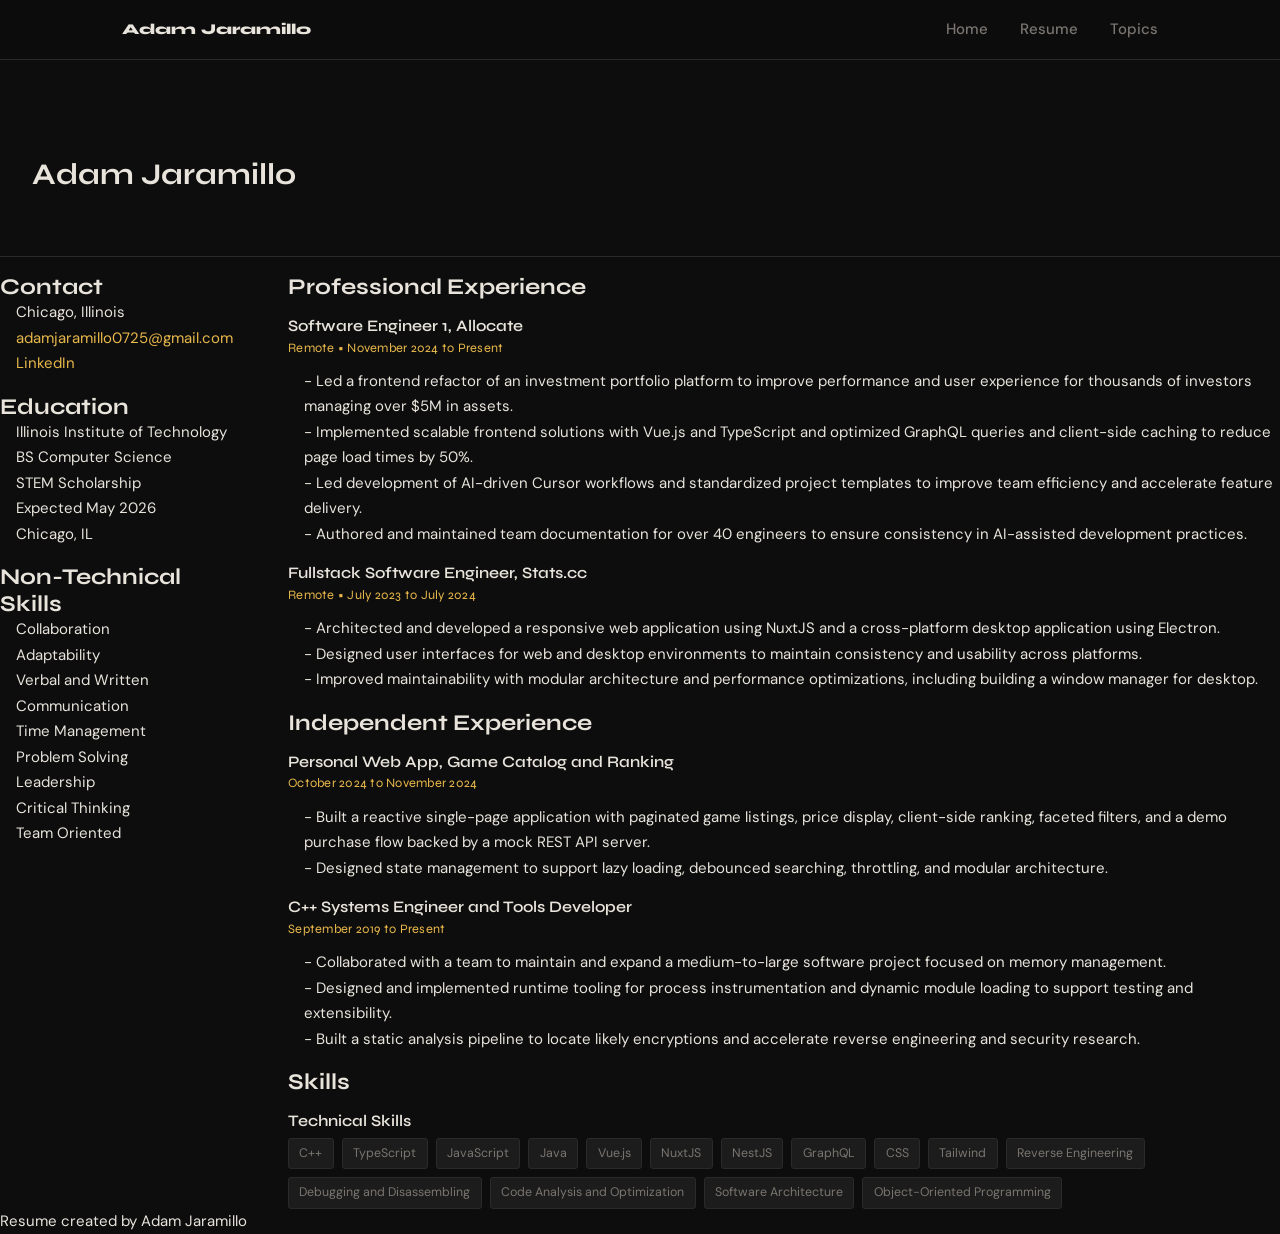
<file: resume.html>
<!DOCTYPE html>
<html lang="en">
  <head>
    <meta charset="UTF-8">
    <title>Resume</title>
    <link rel="stylesheet" href="css/reset.css">
    <link rel="stylesheet" href="css/styles.css">
  </head>
  <body>
    <nav>
      <div>
        <span>Adam Jaramillo</span>
        <ul>
          <li><a href="index.html">Home</a></li>
          <li><a href="resume.html">Resume</a></li>
          <li><a href="topics.html">Topics</a></li>
        </ul>
      </div>
    </nav>
    <header>
      <div>
        <h1>Adam Jaramillo</h1>
      </div>
    </header>
    <main>
      <div class="resume-grid">
        <aside>
          <h2>Contact</h2>
          <ul>
            <li>Chicago, Illinois</li>
            <li><a href="mailto:adamjaramillo0725@gmail.com">adamjaramillo0725@gmail.com</a></li>
            <li><a href="https://www.linkedin.com/in/adam-jaramillo-408891251" target="_blank">LinkedIn</a></li>
          </ul>
          <h2>Education</h2>
          <ul>
            <li>Illinois Institute of Technology</li>
            <li>BS Computer Science</li>
            <li>STEM Scholarship</li>
            <li>Expected May 2026</li>
            <li>Chicago, IL</li>
          </ul>
          <h2>Non-Technical Skills</h2>
          <ul>
            <li>Collaboration</li>
            <li>Adaptability</li>
            <li>Verbal and Written Communication</li>
            <li>Time Management</li>
            <li>Problem Solving</li>
            <li>Leadership</li>
            <li>Critical Thinking</li>
            <li>Team Oriented</li>
          </ul>
        </aside>
        <div>
          <section>
            <h2>Professional Experience</h2>
            <div class="resume-entry">
              <h3>Software Engineer 1, Allocate</h3>
              <p>Remote &bull; November 2024 to Present</p>
              <ul>
                <li>- Led a frontend refactor of an investment portfolio platform to improve performance and user experience for thousands of investors managing over $5M in assets.</li>
                <li>- Implemented scalable frontend solutions with Vue.js and TypeScript and optimized GraphQL queries and client-side caching to reduce page load times by 50%.</li>
                <li>- Led development of AI-driven Cursor workflows and standardized project templates to improve team efficiency and accelerate feature delivery.</li>
                <li>- Authored and maintained team documentation for over 40 engineers to ensure consistency in AI-assisted development practices.</li>
              </ul>
            </div>
            <div class="resume-entry">
              <h3>Fullstack Software Engineer, Stats.cc</h3>
              <p>Remote &bull; July 2023 to July 2024</p>
              <ul>
                <li>- Architected and developed a responsive web application using NuxtJS and a cross-platform desktop application using Electron.</li>
                <li>- Designed user interfaces for web and desktop environments to maintain consistency and usability across platforms.</li>
                <li>- Improved maintainability with modular architecture and performance optimizations, including building a window manager for desktop.</li>
              </ul>
            </div>
          </section>
          <section>
            <h2>Independent Experience</h2>
            <div class="resume-entry">
              <h3>Personal Web App, Game Catalog and Ranking</h3>
              <p>October 2024 to November 2024</p>
              <ul>
                <li>- Built a reactive single-page application with paginated game listings, price display, client-side ranking, faceted filters, and a demo purchase flow backed by a mock REST API server.</li>
                <li>- Designed state management to support lazy loading, debounced searching, throttling, and modular architecture.</li>
              </ul>
            </div>
            <div class="resume-entry">
              <h3>C++ Systems Engineer and Tools Developer</h3>
              <p>September 2019 to Present</p>
              <ul>
                <li>- Collaborated with a team to maintain and expand a medium-to-large software project focused on memory management.</li>
                <li>- Designed and implemented runtime tooling for process instrumentation and dynamic module loading to support testing and extensibility.</li>
                <li>- Built a static analysis pipeline to locate likely encryptions and accelerate reverse engineering and security research.</li>
              </ul>
            </div>
          </section>
          <section>
            <h2>Skills</h2>
            <div class="resume-entry">
              <h3>Technical Skills</h3>
              <div class="skill-tags">
                <span>C++</span>
                <span>TypeScript</span>
                <span>JavaScript</span>
                <span>Java</span>
                <span>Vue.js</span>
                <span>NuxtJS</span>
                <span>NestJS</span>
                <span>GraphQL</span>
                <span>CSS</span>
                <span>Tailwind</span>
                <span>Reverse Engineering</span>
                <span>Debugging and Disassembling</span>
                <span>Code Analysis and Optimization</span>
                <span>Software Architecture</span>
                <span>Object-Oriented Programming</span>
              </div>
            </div>
          </section>
        </div>
      </div>
    </main>
    <footer>
      <p>Resume created by Adam Jaramillo</p>
    </footer>
  </body>
</html>
</file>
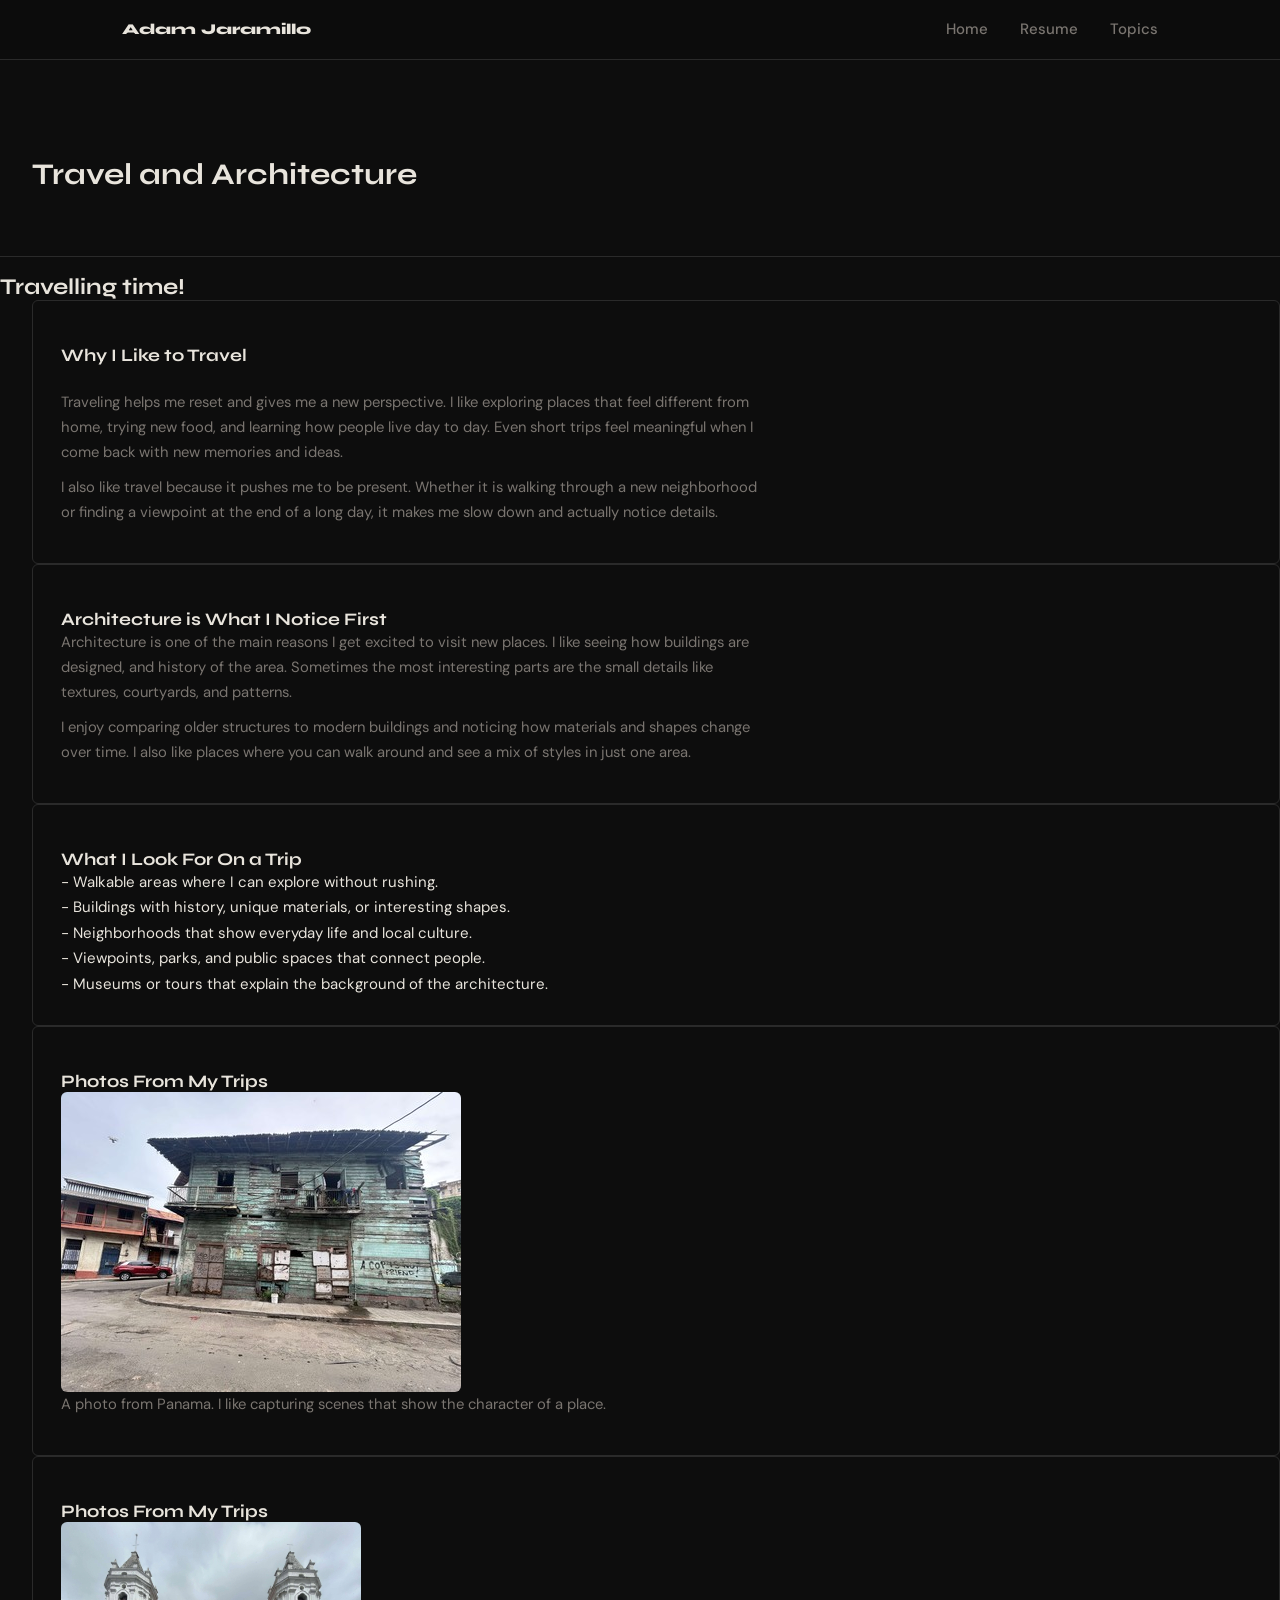
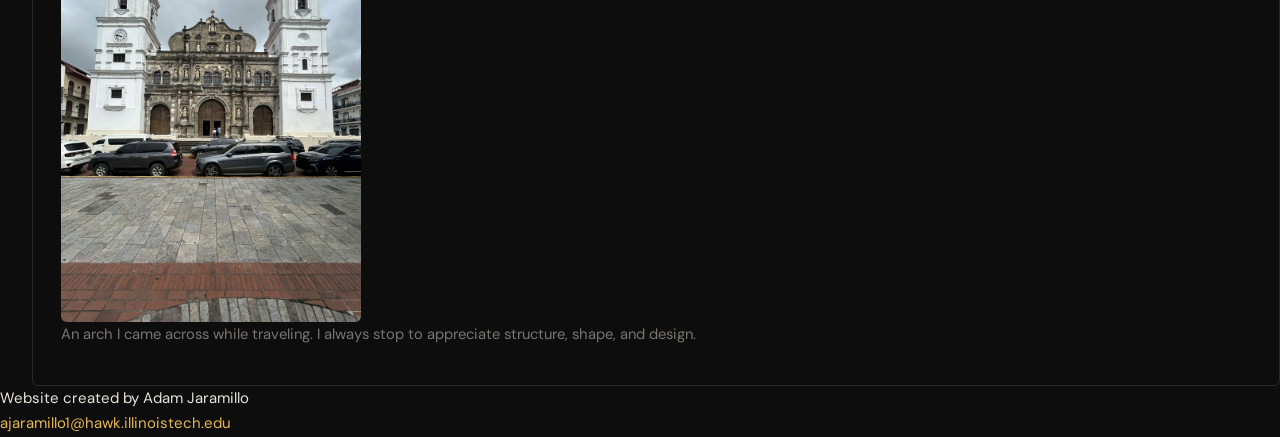
<file: topics.html>
<!DOCTYPE html>
<html lang="en">
  <head>
    <meta charset="UTF-8">
    <title>Travel and Architecture</title>
    <link rel="stylesheet" href="css/reset.css">
    <link rel="stylesheet" href="css/styles.css">
  </head>
  <body>
    <nav>
      <div>
        <span>Adam Jaramillo</span>
        <ul>
          <li><a href="index.html">Home</a></li>
          <li><a href="resume.html">Resume</a></li>
          <li><a href="topics.html">Topics</a></li>
        </ul>
      </div>
    </nav>
    <header>
      <div>
        <h1>Travel and Architecture</h1>
      </div>
    </header>
    <main>
      <section>
        <h2>Travelling time!</h2>
        <div>
          <article class="articles-grid">
            <h3>Why I Like to Travel</h3>
            <div>
              <p>
                Traveling helps me reset and gives me a new perspective. I like exploring places that feel different from
                home, trying new food, and learning how people live day to day. Even short trips feel meaningful when I
                come back with new memories and ideas.
              </p>
              <p>
                I also like travel because it pushes me to be present. Whether it is walking through a new neighborhood
                or finding a viewpoint at the end of a long day, it makes me slow down and actually notice details.
              </p>
            </div>
          </article>
          <article>
            <h3>Architecture is What I Notice First</h3>
            <div>
              <p>
                Architecture is one of the main reasons I get excited to visit new places. I like seeing how buildings are
                designed, and history of the area. Sometimes the most interesting parts are the small details like textures, courtyards, and patterns.
              </p>
              <p>
                I enjoy comparing older structures to modern buildings and noticing how materials and shapes change over time.
                I also like places where you can walk around and see a mix of styles in just one area.
              </p>
            </div>
          </article>
          <article>
            <h3>What I Look For On a Trip</h3>
            <div>
              <ul>
                <li>- Walkable areas where I can explore without rushing.</li>
                <li>- Buildings with history, unique materials, or interesting shapes.</li>
                <li>- Neighborhoods that show everyday life and local culture.</li>
                <li>- Viewpoints, parks, and public spaces that connect people.</li>
                <li>- Museums or tours that explain the background of the architecture.</li>
              </ul>
            </div>
          </article>
          <article>
            <h3>Photos From My Trips</h3>
            <figure>
              <img src="images/panama.jpg" alt="A travel photo from Panama">
            </figure>
            <div>
              <p>
                A photo from Panama. I like capturing scenes that show the character of a place.
              </p>
            </div>
          </article>
          <article>
            <h3>Photos From My Trips</h3>
            <figure>
              <img src="images/arch.jpg" alt="An architectural arch detail">
            </figure>
            <div>
              <p>
                An arch I came across while traveling. I always stop to appreciate structure, shape, and design.
              </p>
            </div>
          </article>  
        </div>
      </section>
    </main>
    <footer>
      <p>Website created by Adam Jaramillo</p>
      <p><a href="mailto:ajaramillo1@hawk.illinoistech.edu">ajaramillo1@hawk.illinoistech.edu</a></p>
    </footer>
  </body>
</html>
</file>
<file: css/styles.css>
@import url('https://fonts.googleapis.com/css2?family=Syne:wght@400;600;700;800&family=DM+Sans:ital,opsz,wght@0,9..40,300;0,9..40,400;0,9..40,500;1,9..40,300&display=swap');

/* Variables */
:root {
  --bg:            #0d0d0d;
  --bg-3:          #1c1c1c;
  --text:          #e8e4dc;
  --accent:        #e8b84b;
  --accent-dim:    #b08c2e;
  --border:        #2a2a2a;
  --muted:         #7a7570;
  --sans: 'DM Sans', sans-serif;
  --display: 'Syne', sans-serif;
  --radius:        6px;
  --nav-h:         60px;
}

/* Design */
body {
  background: var(--bg);
  color: var(--text);
  font-family: var(--sans);
  font-size: 15px;
  line-height: 1.7;
}

a {
  color: var(--accent);
  text-decoration: none;
  transition: color 0.2s;
}

a:hover {
  color: var(--accent-dim);
}

img,
video {
  max-width: 100%;
  height: auto;
  display: block;
  border-radius: var(--radius);
}

ul {
  list-style: none;
}

h1,
h2,
h3,
h4 {
  padding-top: 1rem;
  font-family: var(--display);
  font-weight: 700;
  line-height: 1.2;
}

/* Nav */
nav {
  position: sticky;
  top: 0;
  z-index: 100;
  background: rgba(13,13,13,.85);
  border-bottom: 1px solid var(--border);
  height: var(--nav-h);
}
 
nav > div {
  max-width: 1100px;
  margin: 0 auto;
  padding: 0 2rem;
  height: 100%;
  display: flex;
  align-items: center;
  justify-content: space-between;
}
 
nav span {
  font-family: var(--display);
  font-weight: 800;
  color: var(--text);
}
 
nav ul {
  display: flex;
  gap: 2rem;
}
 
nav ul li a {
  font-weight: 500;
  color: var(--muted);
}
 
nav ul li a:hover { 
  color: var(--accent); 
}

/* Header */
header {
  padding: 5rem 2rem 4rem;
  border-bottom: 1px solid var(--border);
}
 
header > div {
  max-width: 1100px;
}
 
header p {
  font-size: 1.05rem;
  color: var(--muted);
  margin-bottom: 1.5rem;
}
 
header a:hover { 
  background: var(--accent-dim); 
  color: #0d0d0d; 
}
 
/* Home page*/
main > section > div {
  margin-left: 2rem;
}

/* Cards */
.cards {
  display: grid;
  grid-template-columns: repeat(auto-fill, minmax(280px, 1fr));
  gap: 1.5rem;
  margin-top: 1.5rem;
  margin-left: 2rem;
}

.card {
  background: var(--bg-2);
  border: 1px solid var(--border);
  border-radius: var(--radius);
  padding: 1.5rem;
  transition: border-color 0.2s, transform 0.2s;
}

.card:hover {
  border-color: var(--accent);
  transform: translateY(-2px);
}

.card h2 {
  font-size: 1.2rem;
  margin-bottom: 0.75rem;
  border: none;
  padding: 0;
}

.card ul li {
  color: var(--muted);
  font-size: 0.9rem;
  padding: 0.2rem 0;
  padding-left: 1rem;
  position: relative;
}

.card ul li::before {
  content: '–';
  position: absolute;
  left: 0;
  color: var(--accent);
}

.card p,
.card figcaption {
  color: var(--muted);
  font-size: 0.9rem;
}

.card figure {
  margin-top: 1rem;
}

.card figure img,
.card figure video {
  width: 100%;
  border-radius: var(--radius);
  margin-bottom: 0.5rem;
}

/* Resume */
.resume-grid {
  display: grid;
  grid-template-columns: 240px 1fr;
  gap: 3rem;
  align-items: start;
}

aside ul {
  margin-left: 1rem;
}

.resume-entry ul {
  margin-left: 1rem;
}
.resume-entry h3 {
  font-size: 1rem;
  font-weight: 600;
  color: var(--text);
  margin-bottom: .15rem;
}
 
.resume-entry p {
  font-size: .8rem;
  color: var(--accent);
  margin-bottom: .6rem;
  font-family: var(--display);
  letter-spacing: .02em;
}

/* Resume Skills */
.skill-tags {
  display: flex;
  flex-wrap: wrap;
  gap: .5rem;
  margin-top: .5rem;
}
 
.skill-tags span {
  background: var(--bg-3);
  border: 1px solid var(--border);
  color: var(--muted);
  font-size: .775rem;
  padding: .25rem .65rem;
  border-radius: 3px;
  transition: border-color .2s, color .2s;
}

/* Topics  */
.articles-grid {
  display: grid;
  gap: 1.5rem;
}

article {
  background: var(--bg-2);
  border: 1px solid var(--border);
  border-radius: var(--radius);
  padding: 1.75rem;
}

article > div:first-child {
  font-family: var(--display);
  font-size: 1.15rem;
  font-weight: 700;
  color: var(--text);
  margin-bottom: 1rem;
  letter-spacing: -.01em;
}
 
article p {
  color: var(--muted);
  font-size: .925rem;
  margin-bottom: .6rem;
  max-width: 700px;
}
</file>
